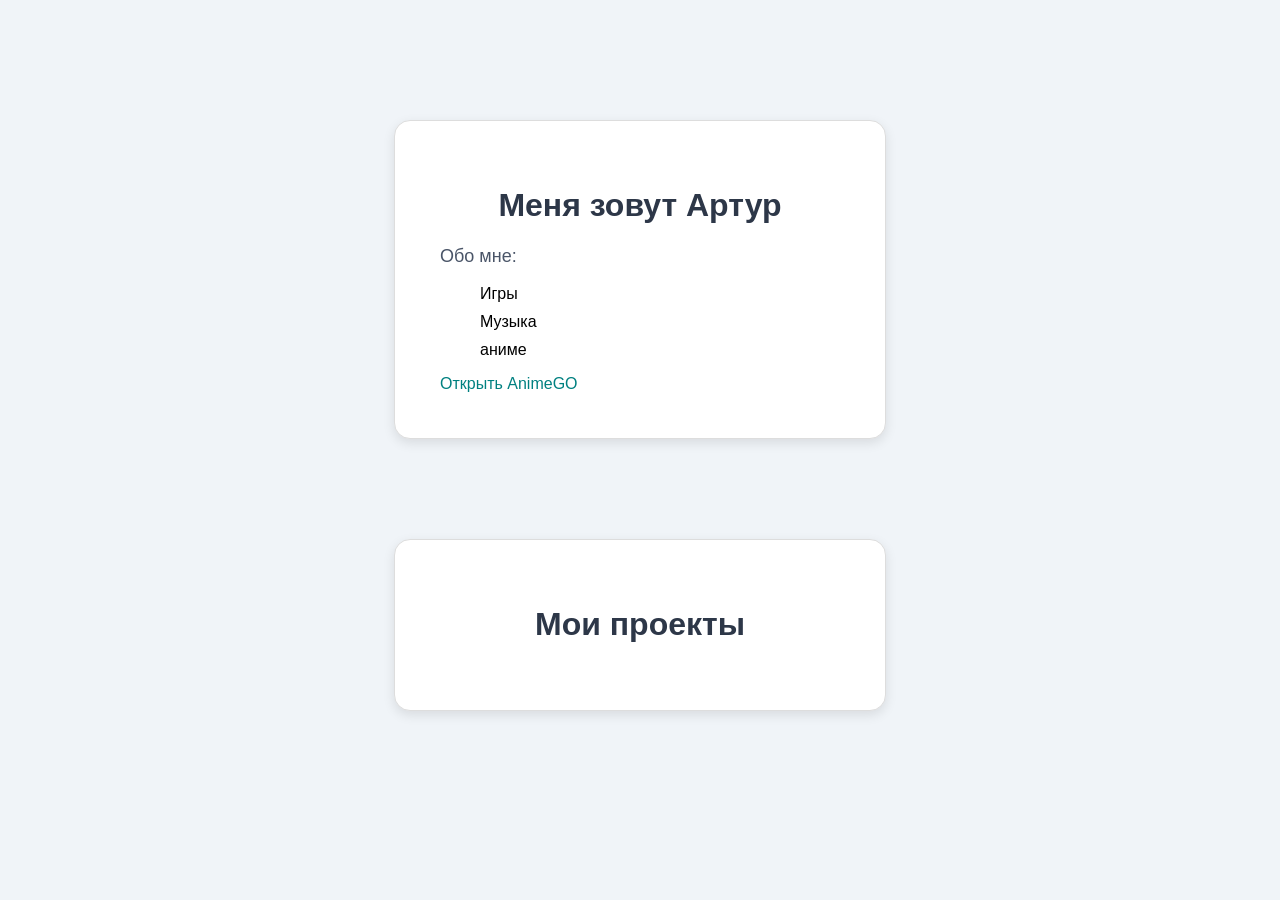
<file: index.html>
<!DOCTYPE html>
<html lang="ru">
    <head>
        <meta charset="UTF-8">
        <title>Моя вторая страница</title>
        <link rel="stylesheet" href="style.css"
    </head>
    <body>
        <div class="card">
            <h1>Меня зовут Артур</h1>
        <p>Обо мне:</p>
        <ul>
            <li>Игры</li>
            <li>Музыка</li>
            <li>аниме</li>
        </ul>
        <a href="https://animego.me">Открыть AnimeGO</a>
        </div>
        <div class="card">
            <h1>Мои проекты</h1>
        </div>
    </body>
</html>
</file>
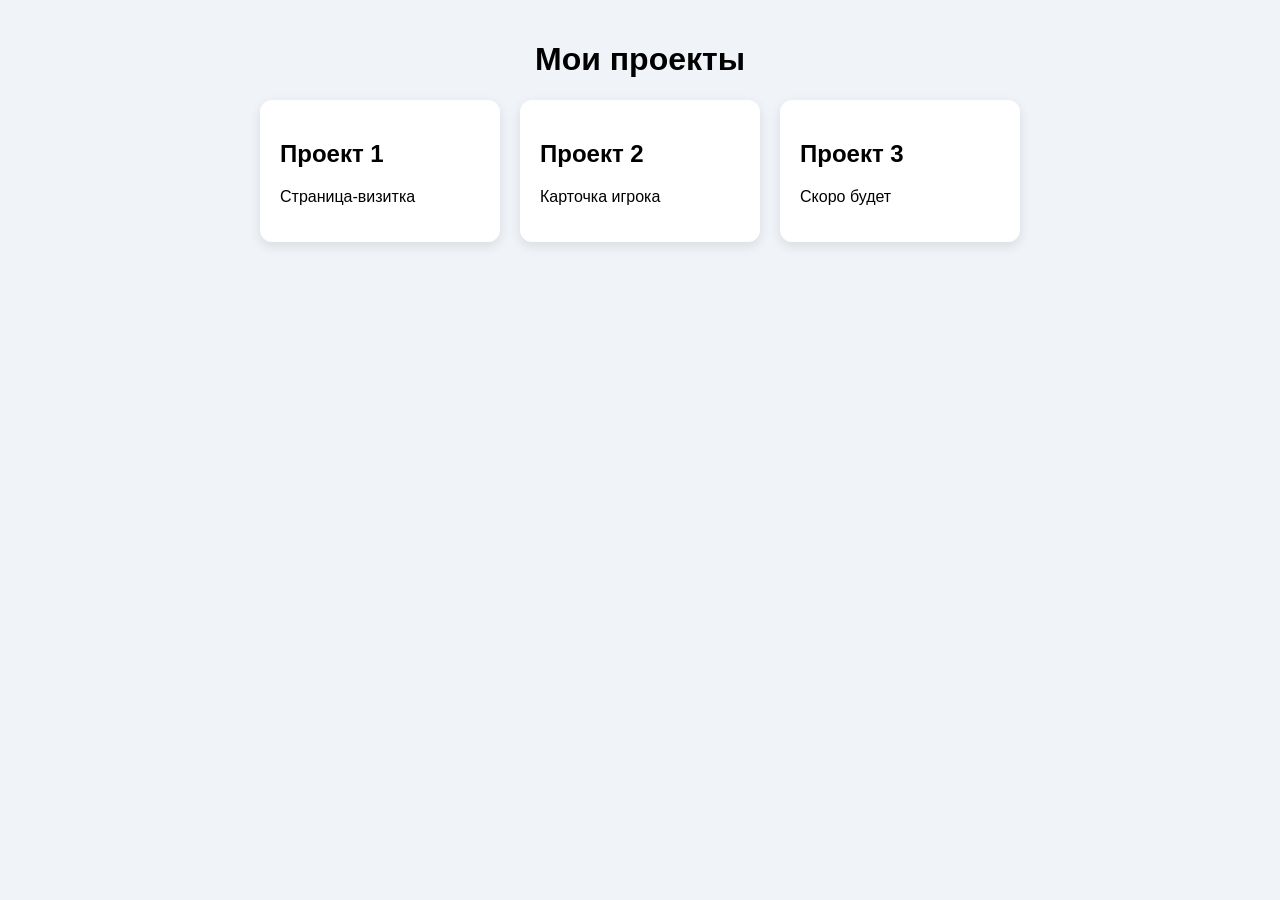
<file: flex/index.html>
<!DOCTYPE html>
<html lang="ru">
    <head>
        <meta charset="UTF-8">
        <meta name="viewport" content="width=device-width, initial-scale=1.0">
        <title>Мои проекты</title>
        <link rel="stylesheet" href="style.css">
    </head>
    <body>
        <h1>Мои проекты</h1>
        <div class="cards">
            <div class="card">
                <h2>Проект 1</h2>
                <p>Страница-визитка</p>
            </div>
            <div class="card">
                <h2>Проект 2</h2>
                <p>Карточка игрока</p>
            </div>
            <div class="card">
                <h2>Проект 3</h2>
                <p>Скоро будет</p>
            </div>
        </div>
    </body>
</html>
</file>
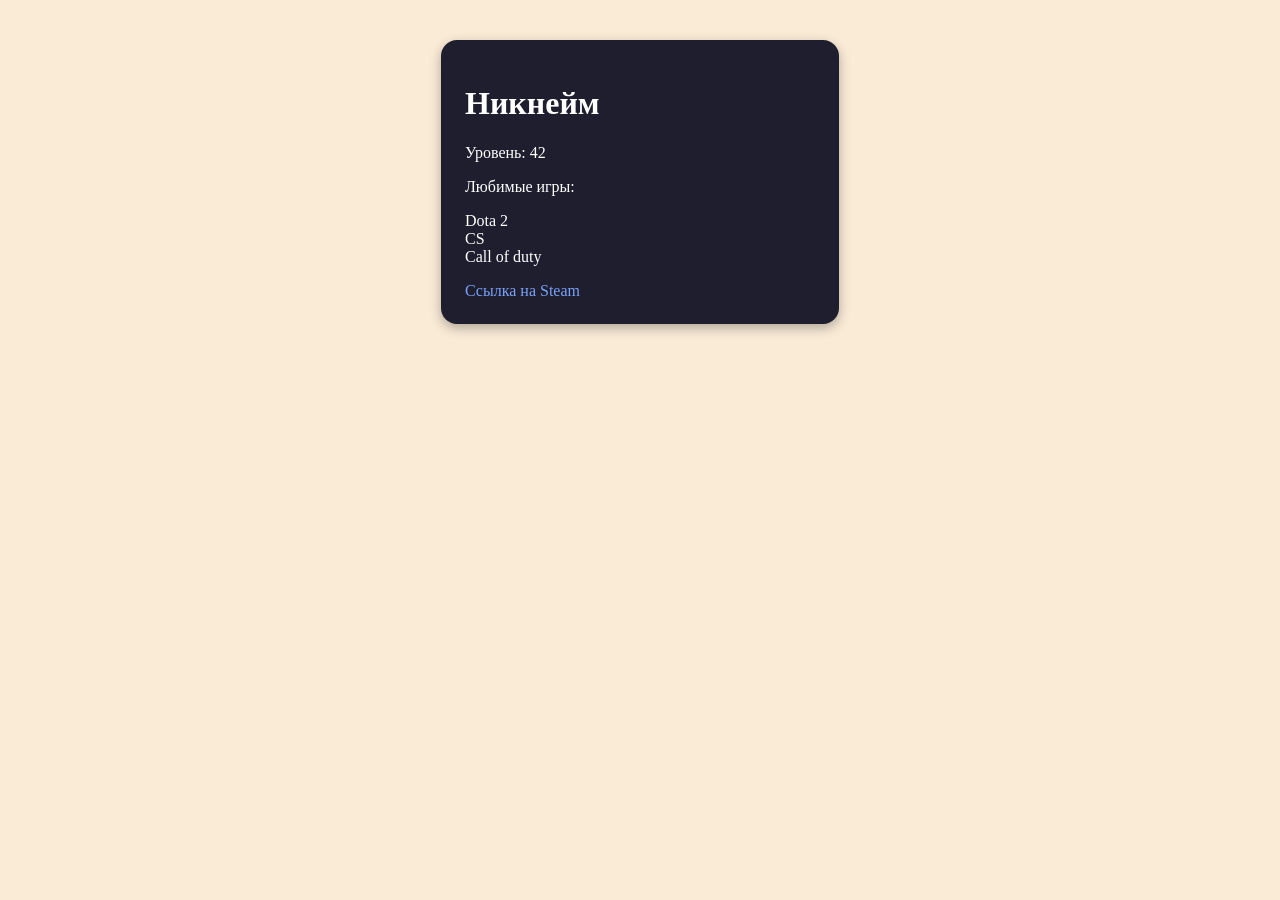
<file: practice/index.html>
<!DOCTYPE html>
<html lang="ru">
    <head>
        <meta charset="UTF-8">
        <title>Информация</title>
        <link rel="stylesheet" href="style.css">
    </head>
    <body>
        <div class="profile">
            <h1>Никнейм</h1>
            <p>Уровень: 42</p>
            <p>Любимые игры:</p>
            <ul>
                <li>Dota 2</li>
                <li>CS</li>
                <li>Call of duty</li>
            </ul>
            <a href="https://steamcommunity.com/profiles/76561198141049198/"> Ссылка на Steam </a> 
        </div>
    </body>
</html>
</file>
<file: style.css>
body {
    background-color: #f0f4f8;
    font-family: Arial, sans-serif;
    margin: 0;
    padding: 20px;
}

h1 {
    color: #2d3748;
    text-align: center;
}

p {
    font-size: 18px;
    color: #4a5568;
}

img {
    width: 300px;
    border-radius: 12px;
}

ul {
    list-style: none;
}

li {
    margin-bottom: 10px;
}

a {
    text-decoration: none;
    color: teal;
}

a:hover {
    color: tomato;
}

img {
    width: 300px;
    border-radius: 12px;
    border: 3px solid teal;
}

.card{
    width: 400px;
    margin: 100px auto;
    padding: 45px;
    background-color: white;
    border: 1px solid #ddd;
    border-radius: 16px;
    box-shadow: 0 4px 12px rgba(0,0,0,0.1);
}
</file>
<file: flex/style.css>
body {
    font-family: Arial, sans-serif;
    background-color: #f0f4f8;
    margin: 0;
    padding: 20px;
}

h1 {
    text-align: center;
}

.cards {
    display: flex;
    gap: 20px;
    justify-content: center;
    flex-wrap: wrap;
}

.card {
    background-color: white;
    padding: 20px;
    border-radius: 12px;
    box-shadow: 0 4px 12px rgba(0, 0, 0, 0.1);
    width: 200px;
}
</file>
<file: practice/style.css>
.profile {
    width: 350px;
    margin: 40px auto;
    background-color: #1e1e2e;
    color: white;
    border-radius: 16px;
    padding: 24px;
    box-shadow: 0 4px 12px rgba(0, 0, 0, 0.3);
}

body {
    background-color: antiquewhite;
}

ul {
    list-style: none;
    padding: 0;
}

a {
    text-decoration: none;
    color: #7aa2f7;
}

a:hover { color: #4a3ac4;}
</file>
